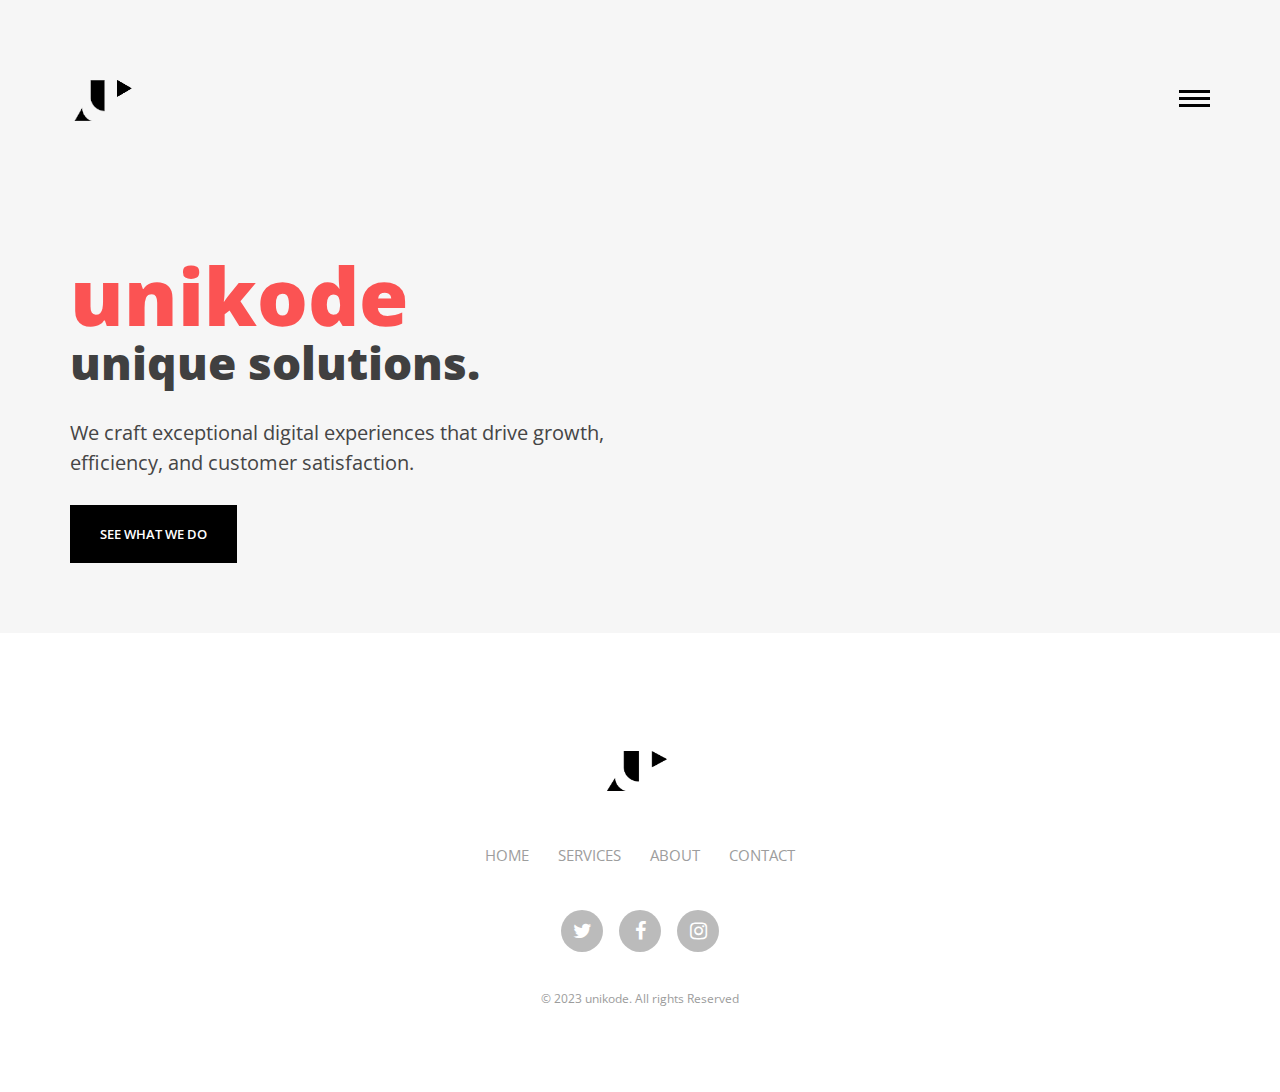
<file: index.html>
<!DOCTYPE HTML>
<html>

<head>
    <meta name="viewport" content="width=device-width, initial-scale=1, maximum-scale=1" />
    <meta charset="utf-8">
    <meta name="description" content="">
    <meta name="author" content="">
    <title>unikode</title>

    <link rel="shortcut icon" href="images/favicon.png" type="image/x-icon">
    <link href="css/style.css" rel="stylesheet" type="text/css">
    <link href="css/bootstrap.min.css" rel="stylesheet" type="text/css">
    <link href="css/responsive.css" rel="stylesheet" type="text/css">
    <link href="css/font-awesome.min.css" rel="stylesheet" type="text/css">
    <link href="css/effects/set2.css" rel="stylesheet" type="text/css">
    <link href="css/effects/normalize.css" rel="stylesheet" type="text/css">
    <link href="css/effects/component.css" rel="stylesheet" type="text/css">
</head>

<body>
    <!-- header -->
    <header role="header">
        <div class="container">
            <!-- logo -->
            <h1>
                <a href="index.html" title="unikode">
                    <!-- <img src="images/logo.png" title="unikode" alt="unikode"class="logo" /> -->

                    <svg xmlns="http://www.w3.org/2000/svg" xmlns:xlink="http://www.w3.org/1999/xlink" width="66" height="41" viewBox="0 0 747 536">
                        <defs>
                          <style>
                            .cls-1 {
                              filter: url(#filter);
                            }
                          </style>
                          <filter id="filter" filterUnits="userSpaceOnUse">
                            <feFlood result="flood"/>
                            <feComposite result="composite" operator="in" in2="SourceGraphic"/>
                            <feBlend result="blend" in2="SourceGraphic"/>
                          </filter>
                        </defs>
                        <g class="cls-1">
                          <image id="Vector_Smart_Object" data-name="Vector Smart Object" x="210" width="187" height="408" xlink:href="[data-uri]"/>
                          <image y="357" width="231" height="179" xlink:href="[data-uri]"/>
                          <image x="558" width="189" height="219" xlink:href="[data-uri]"/>
                          <image x="558" y="1" width="187" height="218" xlink:href="[data-uri]"/>
                        </g>
                      </svg>
                    </a>
            </h1>
            <!-- logo -->

            <!-- nav -->
            <nav role="header-nav" class="navy">
                <ul>
                    <li class="nav-active"><a href="index.html" title="Home">Home</a></li>
                    <li><a href="service.html" title="Services">Services</a></li>
                    <li><a href="about.html" title="About">About</a></li>
                    <!-- <li><a href="work.html" title="Work">Work</a></li> -->
                    <!-- <li><a href="blog.html" title="Blog">Blog</a></li> -->
                    <li><a href="contact.html" title="Contact">Contact</a></li>
                </ul>
            </nav>
            <!-- nav -->
        </div>
    </header>
    <!-- header -->

    <!-- main -->
    <main role="main-home-wrapper" class="container">
        <div class="row">
            <section class="col-xs-12 col-sm-6 col-md-6 col-lg-6 ">
                <article role="pge-title-content">
                    <header>
                        <h2><span>unikode</span> unique solutions.</h2>
                    </header>
                    <p>We craft exceptional digital experiences that drive growth, efficiency, and customer satisfaction. </p>

                        <!--<p>We craft exceptional digital experiences that drive growth, efficiency, and customer satisfaction. 
                            Join us on this transformative journey and unlock the full potential of your business in the digital realm.</p>-->
                    
                    
                </article>
                <br/> <br/>
                <a class="btnCustom" href="service.html">SEE WHAT WE DO</a>
            </section>
        </div>
    </main>
    <!-- main -->

    <!-- content -->
    
    <!-- content -->

    <!-- footer -->
    <footer role="footer">
        <!-- logo -->
        <h1>
            <a href="index.html" title="unikode"><img src="images/logo.png" title="unikode" alt="unikode"
                    class="logo" /></a>
        </h1>
        <!-- logo -->

        <!-- nav -->
        <nav role="footer-nav">
            <ul>
                <li><a href="index.html" title="Home">Home</a></li>
                <li><a href="service.html" title="Services">Services</a></li>
                <li><a href="about.html" title="About">About</a></li>
                <!-- <li><a href="work.html" title="Work">Work</a></li> -->
                <!-- <li><a href="blog.html" title="Blog">Blog</a></li> -->
                <li><a href="contact.html" title="Contact">Contact</a></li>
            </ul>
        </nav>
        <!-- nav -->

        <ul role="social-icons">
            <li><a href="https://twitter.com/unikode_dev"><i class="fa fa-twitter" aria-hidden="true"></i></a></li>
            <li><a href="https://www.facebook.com/unikode.dev"><i class="fa fa-facebook" aria-hidden="true"></i></a>
            </li>
            <!-- <li><a href="#"><i class="fa fa-linkedin" aria-hidden="true"></i></a></li> -->
            <li><a href="https://instagram.com/unikode.dev"><i class="fa fa-instagram" aria-hidden="true"></i></a></li>
        </ul>

        <p class="copy-right">&copy; 2023 unikode. All rights Reserved</p>
    </footer>
    <!-- footer -->

    <script src="js/jquery.min.js" type="text/javascript"></script>
    <script src="js/nav.js" type="text/javascript"></script>
    <script src="js/custom.js" type="text/javascript"></script>
    <script src="js/bootstrap.min.js" type="text/javascript"></script>
    <script src="js/effects/masonry.pkgd.min.js" type="text/javascript"></script>
    <script src="js/effects/imagesloaded.js" type="text/javascript"></script>
    <script src="js/effects/classie.js" type="text/javascript"></script>
    <script src="js/effects/AnimOnScroll.js" type="text/javascript"></script>
    <script src="js/effects/modernizr.custom.js"></script>
    <script src="js/html5shiv.js" type="text/javascript"></script>
</body>

</html>
</file>
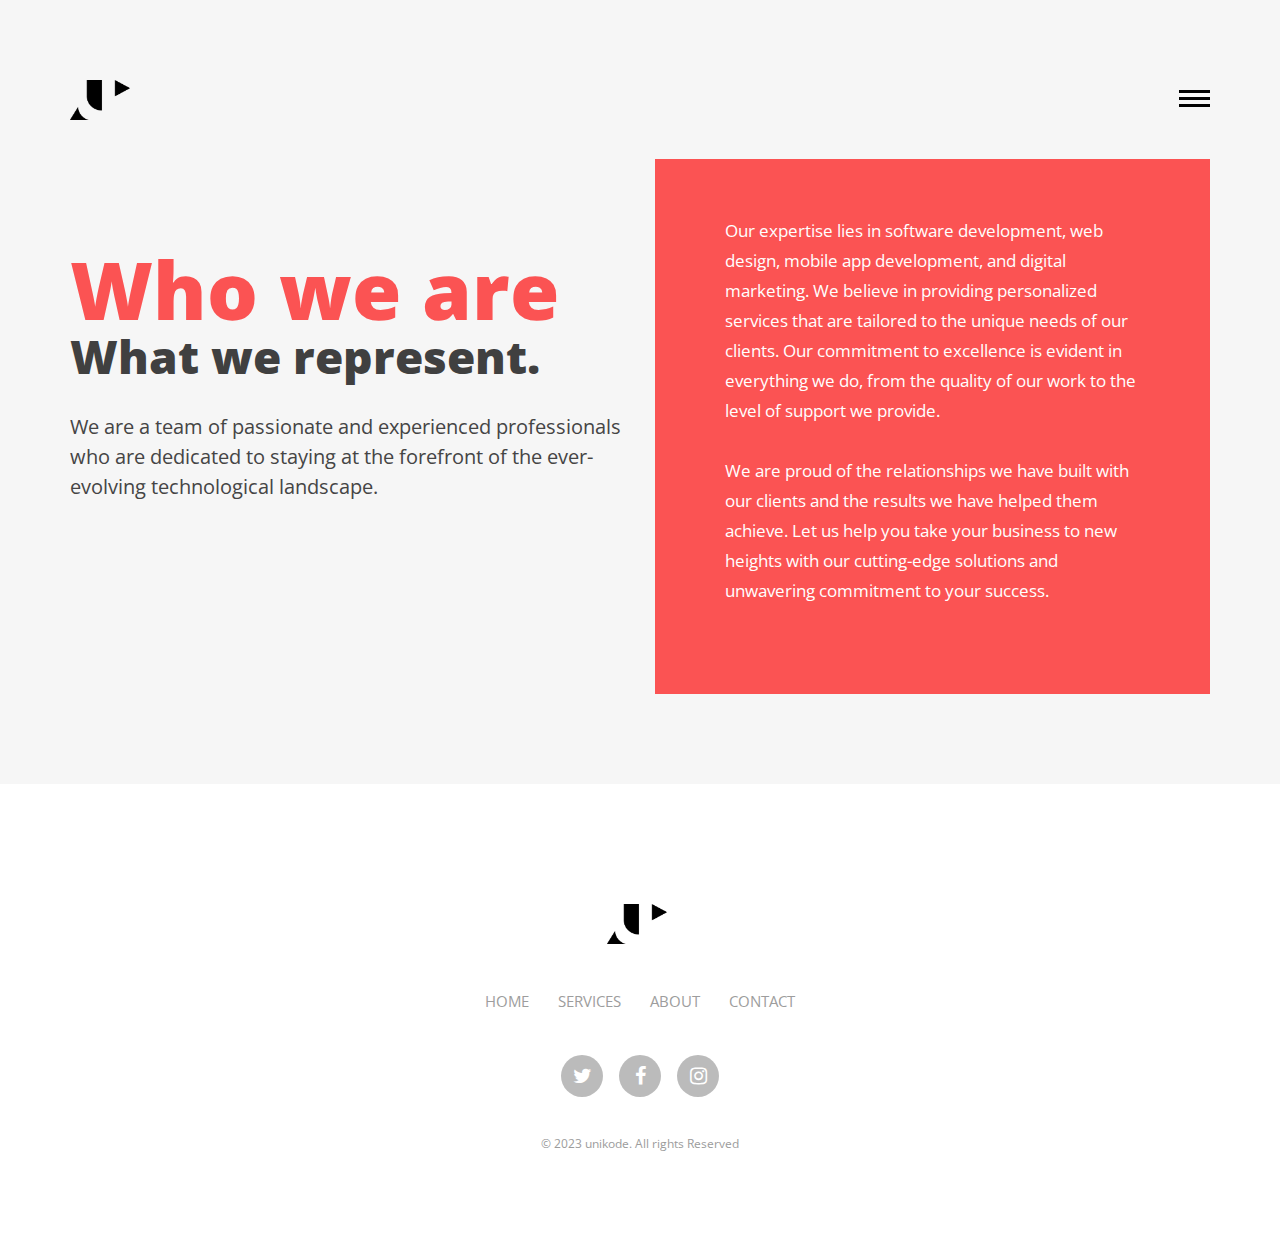
<file: about.html>
<!DOCTYPE HTML>
 <html>
    <head>
    	<meta name="viewport" content="width=device-width, initial-scale=1, maximum-scale=1" />
        <meta charset="utf-8">
        <meta name="description" content="">
        <meta name="author" content="">
        <title>unikode | About</title>

		<link rel="shortcut icon" href="images/favicon.png" type="image/x-icon">
        <link href="css/style.css" rel="stylesheet" type="text/css">
        <link href="css/bootstrap.min.css" rel="stylesheet" type="text/css">
        <link href="css/responsive.css" rel="stylesheet" type="text/css">
        <!-- <link href="css/fonts.css" rel="stylesheet" type="text/css"> -->
        <link href="css/font-awesome.min.css" rel="stylesheet" type="text/css">
	</head>
    <body>
    	<!-- header -->
        	<header role="header">
            	<div class="container">
                	<!-- logo -->
                    	<h1>
                        	<a href="index.html" title="unikode"><img src="images/logo.png" title="unikode" alt="unikode" class="logo"/></a>
                        </h1>
                    <!-- logo -->

                    <!-- nav -->
                    <nav role="header-nav" class="navy">
                        <ul>
                            <li><a href="index.html" title="Home">Home</a></li>
                            <li><a href="service.html" title="Services">Services</a></li>
                            <li class="nav-active"><a href="about.html" title="About">About</a></li>
                            <!-- <li><a href="work.html" title="Work">Work</a></li> -->
                            <!-- <li><a href="blog.html" title="Blog">Blog</a></li> -->
                            <li><a href="contact.html" title="Contact">Contact</a></li>
                        </ul>
                    </nav>
                    <!-- nav -->
                </div>
            </header>
        <!-- header -->

        <!-- main -->
        <main role="main-inner-wrapper" class="container">
            <div class="row">
            	<section class="col-xs-12 col-sm-6 col-md-6 col-lg-6 ">
                	<article role="pge-title-content">
                    	<header>
                        	<h2><span>Who we are</span> What we represent.</h2>
                        </header>
                        <p>We are a team of passionate and experienced professionals who are dedicated to staying at the forefront of the ever-evolving technological landscape.</p>
                    </article>
                </section>

                <section class="col-xs-12 col-sm-6 col-md-6 col-lg-6">
                	<article class="about-content">
                    	<p>Our expertise lies in software development, web design, mobile app development, and digital marketing. We believe in providing personalized services that are tailored to the unique needs of our clients. Our commitment to excellence is evident in everything we do, from the quality of our work to the level of support we provide. </p>
                        <p>We are proud of the relationships we have built with our clients and the results we have helped them achieve. Let us help you take your business to new heights with our cutting-edge solutions and unwavering commitment to your success.</p>
                    </article>
                </section>

                <div class="clearfix"></div>

                <!-- thumbnails -->
                	<!-- <div class="thumbnails-pan">
                    	<section class="col-xs-12 col-sm-4 col-md-4 col-lg-4 ">
                        	<figure>
                            	<img src="images/about-images/about-image-1.jpg" class="img-responsive"/>
                            	<figcaption>
                                	<h3>John Doe</h3>
                                    <h5>The designer</h5>
                                </figcaption>
                            </figure>
                        </section>

                        <section class="col-xs-12 col-sm-4 col-md-4 col-lg-4 ">
                        	<figure>
                            	<img src="images/about-images/about-image-2.jpg" class="img-responsive"/>
                            	<figcaption>
                                	<h3>kristy Roan</h3>
                                    <h5>The Manager</h5>
                                </figcaption>
                            </figure>
                        </section>

                        <section class="col-xs-12 col-sm-4 col-md-4 col-lg-4 ">
                        	<figure>
                            	<img src="images/about-images/about-image-3.jpg" class="img-responsive"/>
                            	<figcaption>
                                	<h3>Jason takas</h3>
                                    <h5>The Founder</h5>
                                </figcaption>
                            </figure>
                        </section>
                    </div> -->
                <!-- thumbnails -->
            </div>
        </main>
    	<!-- main -->

        <!-- footer -->
        <footer role="footer">
            <!-- logo -->
                <h1>
                    <a href="index.html" title="unikode"><img src="images/logo.png" title="unikode" alt="unikode" class="logo"/></a>
                </h1>
            <!-- logo -->

            <!-- nav -->
            <nav role="footer-nav">
            	<ul>
                    <li><a href="index.html" title="Home">Home</a></li>
                	<li><a href="service.html" title="Services">Services</a></li>
                    <li><a href="about.html" title="About">About</a></li>
                    <!-- <li><a href="work.html" title="Work">Work</a></li> -->
                    <!-- <li><a href="blog.html" title="Blog">Blog</a></li> -->
                    <li><a href="contact.html" title="Contact">Contact</a></li>
                </ul>
            </nav>

            <!-- nav -->
            <ul role="social-icons">
            	<li><a href="https://twitter.com/unikode_dev"><i class="fa fa-twitter" aria-hidden="true"></i></a></li>
                <li><a href="https://www.facebook.com/unikode.dev"><i class="fa fa-facebook" aria-hidden="true"></i></a></li>
                <!-- <li><a href="#"><i class="fa fa-linkedin" aria-hidden="true"></i></a></li> -->
                <li><a href="https://instagram.com/unikode.dev"><i class="fa fa-instagram" aria-hidden="true"></i></a></li>
            </ul>

            <p class="copy-right">&copy; 2023  unikode. All rights Reserved</p>
        </footer>
        <!-- footer -->

        <script src="js/jquery.min.js" type="text/javascript"></script>
		<script src="js/nav.js" type="text/javascript"></script>
        <script src="js/custom.js" type="text/javascript"></script>
        <script src="js/bootstrap.min.js" type="text/javascript"></script>
        <script src="js/html5shiv.js" type="text/javascript"></script>
    </body>
</html>
</file>
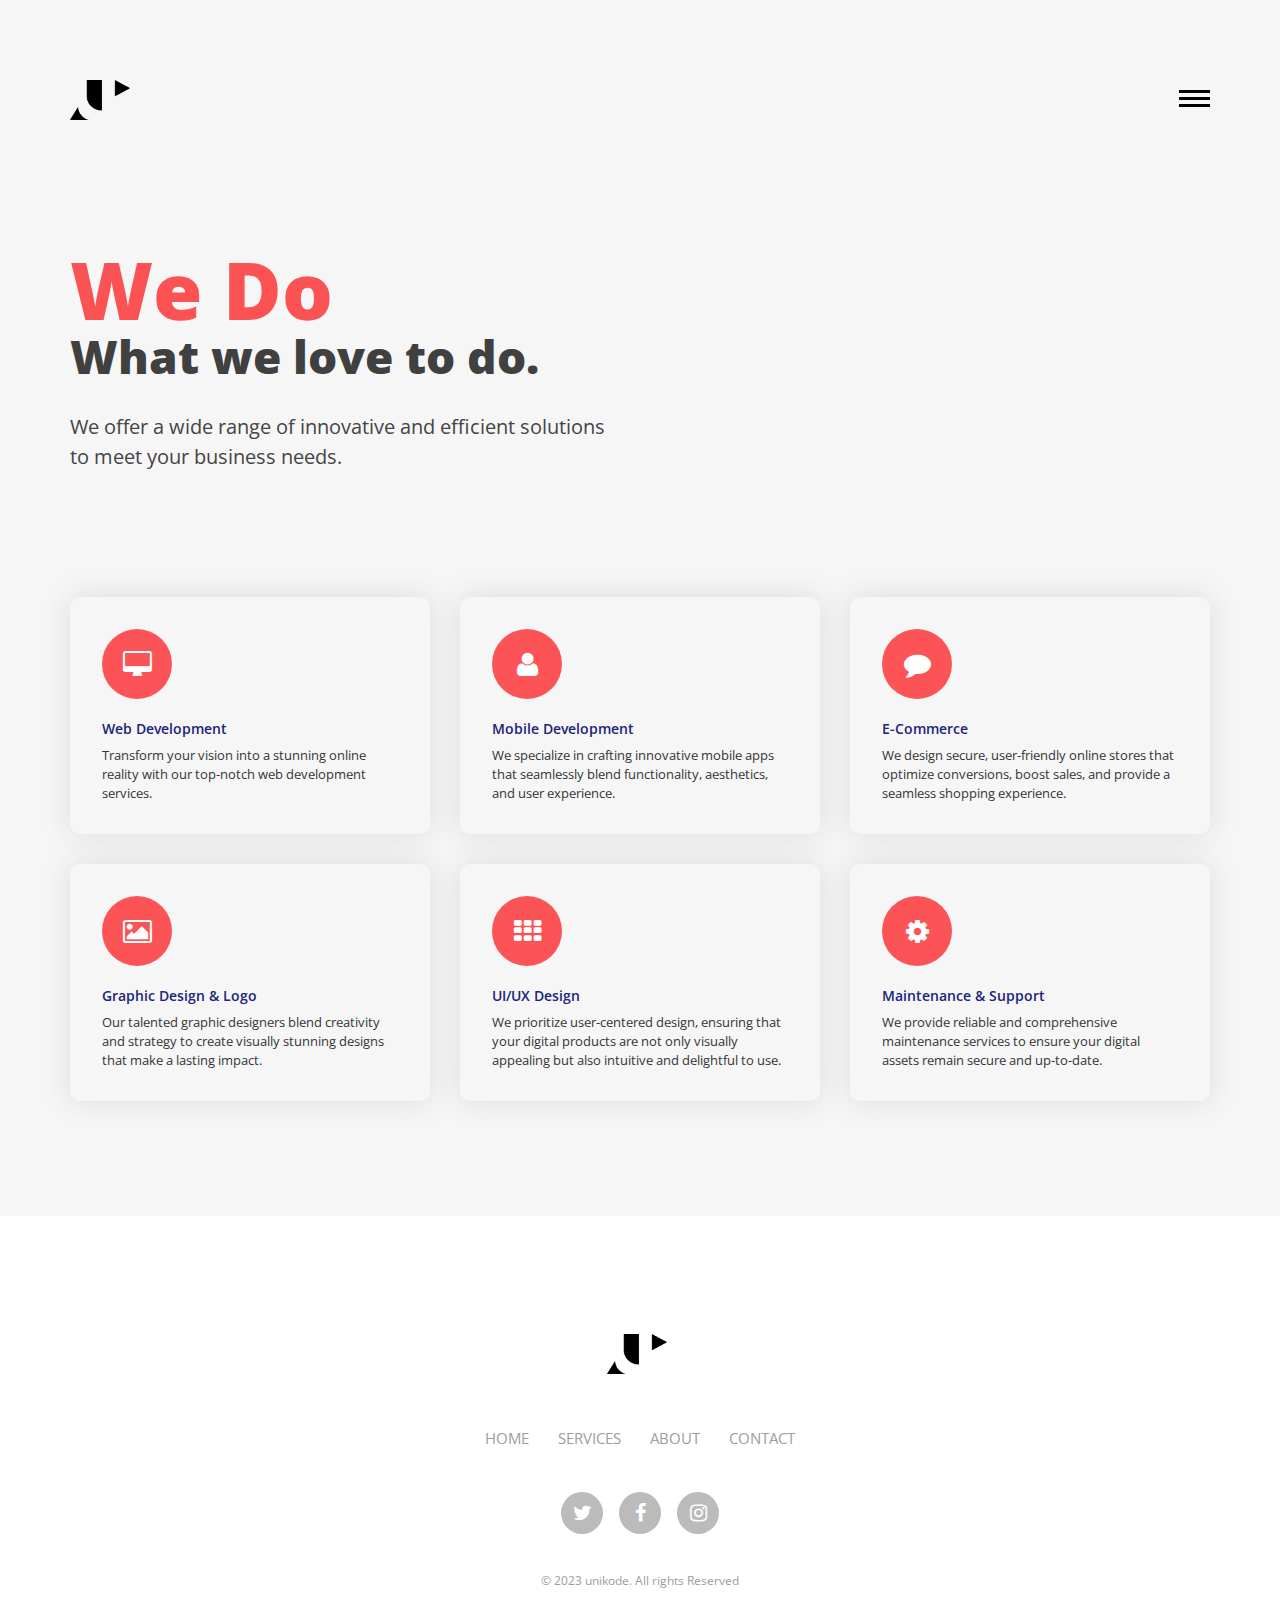
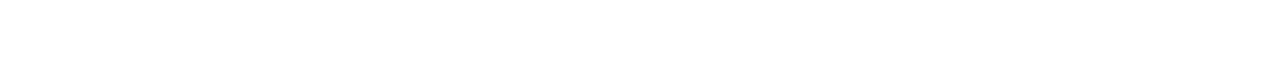
<file: service.html>
<!DOCTYPE HTML>
<html>

<head>
    <meta name="viewport" content="width=device-width, initial-scale=1, maximum-scale=1" />
    <meta charset="utf-8">
    <meta name="description" content="">
    <meta name="author" content="">
    <title>unikode - Services</title>

    <link rel="shortcut icon" href="images/favicon.png" type="image/x-icon">
    <link href="css/style.css" rel="stylesheet" type="text/css">
    <link href="css/bootstrap.min.css" rel="stylesheet" type="text/css">
    <link href="css/responsive.css" rel="stylesheet" type="text/css">
    <link href="css/font-awesome.min.css" rel="stylesheet" type="text/css">
    <link href="css/effects/set2.css" rel="stylesheet" type="text/css">
    <link href="css/effects/normalize.css" rel="stylesheet" type="text/css">
    <link href="css/effects/component.css" rel="stylesheet" type="text/css">
</head>

<body>
    <!-- header -->
    <header role="header">
        <div class="container">
            <!-- logo -->
            <h1>
                <a href="index.html" title="unikode"><img src="images/logo.png" title="unikode" alt="unikode"
                        class="logo" /></a>
            </h1>
            <!-- logo -->

            <!-- nav -->
            <nav role="header-nav" class="navy">
                <ul>
                    <li><a href="index.html" title="Home">Home</a></li>
                    <li class="nav-active"><a href="service.html" title="Services">Services</a></li>
                    <li><a href="about.html" title="About">About</a></li>
                    <!-- <li><a href="work.html" title="Work">Work</a></li> -->
                    <!-- <li><a href="blog.html" title="Blog">Blog</a></li> -->
                    <li><a href="contact.html" title="Contact">Contact</a></li>
                </ul>
            </nav>
            <!-- nav -->
        </div>
    </header>
    <!-- header -->

    <!-- main -->
    <main role="main-home-wrapper" class="container pb-5">
        <div class="row">
            <section class="col-xs-12 col-sm-6 col-md-6 col-lg-6 ">
                <article role="pge-title-content">
                    <header>
                        <h2><span>We Do</span> What we love to do.</h2>
                    </header>
                    <p>We offer a wide range of innovative and efficient solutions to meet your business needs.</p>
                </article>
            </section>
        </div>
    </main>
    <!-- main -->

    <!-- content -->
    <section class="section services-section" id="services">
        <div class="container">
            <div class="row">
                <!-- feaure box -->
                <div class="col-sm-6 col-lg-4">
                    <div class="feature-box-1">
                        <div class="icon">
                            <i class="fa fa-desktop"></i>
                        </div>
                        <div class="feature-content">
                            <h5>Web Development</h5>
                            <p>Transform your vision into a stunning online reality with our top-notch web development services.</p>
                        </div>
                    </div>
                </div>
                <!-- / -->
                <!-- feaure box -->
                <div class="col-sm-6 col-lg-4">
                    <div class="feature-box-1">
                        <div class="icon">
                            <i class="fa fa-user"></i>
                        </div>
                        <div class="feature-content">
                            <h5>Mobile Development</h5>
                            <p>We specialize in crafting innovative mobile apps that seamlessly blend functionality, aesthetics, and user experience.</p>
                        </div>
                    </div>
                </div>
                <!-- / -->
                <!-- feaure box -->
                <div class="col-sm-6 col-lg-4">
                    <div class="feature-box-1">
                        <div class="icon">
                            <i class="fa fa-comment"></i>
                        </div>
                        <div class="feature-content">
                            <h5>E-Commerce</h5>
                            <p>We design secure, user-friendly online stores that optimize conversions, boost sales, and provide a seamless shopping experience.</p>
                        </div>
                    </div>
                </div>
                <!-- / -->
                <!-- feaure box -->
                <div class="col-sm-6 col-lg-4">
                    <div class="feature-box-1">
                        <div class="icon">
                            <i class="fa fa-image"></i>
                        </div>
                        <div class="feature-content">
                            <h5>Graphic Design & Logo</h5>
                            <p>Our talented graphic designers blend creativity and strategy to create visually stunning designs that make a lasting impact.</p>
                        </div>
                    </div>
                </div>
                <!-- / -->
                <!-- feaure box -->
                <div class="col-sm-6 col-lg-4">
                    <div class="feature-box-1">
                        <div class="icon">
                            <i class="fa fa-th"></i>
                        </div>
                        <div class="feature-content">
                            <h5>UI/UX Design</h5>
                            <p>We prioritize user-centered design, ensuring that your digital products are not only visually appealing but also intuitive and delightful to use.</p>
                        </div>
                    </div>
                </div>
                <!-- / -->
                <!-- feaure box -->
                <div class="col-sm-6 col-lg-4">
                    <div class="feature-box-1">
                        <div class="icon">
                            <i class="fa fa-cog"></i>
                        </div>
                        <div class="feature-content">
                            <h5>Maintenance & Support</h5>
                            <p>We provide reliable and comprehensive maintenance services to ensure your digital assets remain secure and up-to-date.</p>
                        </div>
                    </div>
                </div>
                <!-- / -->
            </div>
        </div>
    </section>
    <!-- content -->

    <!-- footer -->
    <footer role="footer">
        <!-- logo -->
        <h1>
            <a href="index.html" title="unikode"><img src="images/logo.png" title="unikode" alt="unikode"
                    class="logo" /></a>
        </h1>
        <!-- logo -->

        <!-- nav -->
        <nav role="footer-nav">
            <ul>
                <li><a href="index.html" title="Home">Home</a></li>
                <li><a href="service.html" title="Services">Services</a></li>
                <li><a href="about.html" title="About">About</a></li>
                <!-- <li><a href="work.html" title="Work">Work</a></li> -->
                <!-- <li><a href="blog.html" title="Blog">Blog</a></li> -->
                <li><a href="contact.html" title="Contact">Contact</a></li>
            </ul>
        </nav>
        <!-- nav -->

        <ul role="social-icons">
            <li><a href="https://twitter.com/unikode_dev"><i class="fa fa-twitter" aria-hidden="true"></i></a></li>
            <li><a href="https://www.facebook.com/unikode.dev"><i class="fa fa-facebook" aria-hidden="true"></i></a>
            </li>
            <!-- <li><a href="#"><i class="fa fa-linkedin" aria-hidden="true"></i></a></li> -->
            <li><a href="https://instagram.com/unikode.dev"><i class="fa fa-instagram" aria-hidden="true"></i></a></li>
        </ul>

        <p class="copy-right">&copy; 2023 unikode. All rights Reserved</p>
    </footer>
    <!-- footer -->

    <script src="js/jquery.min.js" type="text/javascript"></script>
    <script src="js/nav.js" type="text/javascript"></script>
    <script src="js/custom.js" type="text/javascript"></script>
    <script src="js/bootstrap.min.js" type="text/javascript"></script>
    <script src="js/effects/masonry.pkgd.min.js" type="text/javascript"></script>
    <script src="js/effects/imagesloaded.js" type="text/javascript"></script>
    <script src="js/effects/classie.js" type="text/javascript"></script>
    <script src="js/effects/AnimOnScroll.js" type="text/javascript"></script>
    <script src="js/effects/modernizr.custom.js"></script>
    <script src="js/html5shiv.js" type="text/javascript"></script>
</body>

</html>
</file>
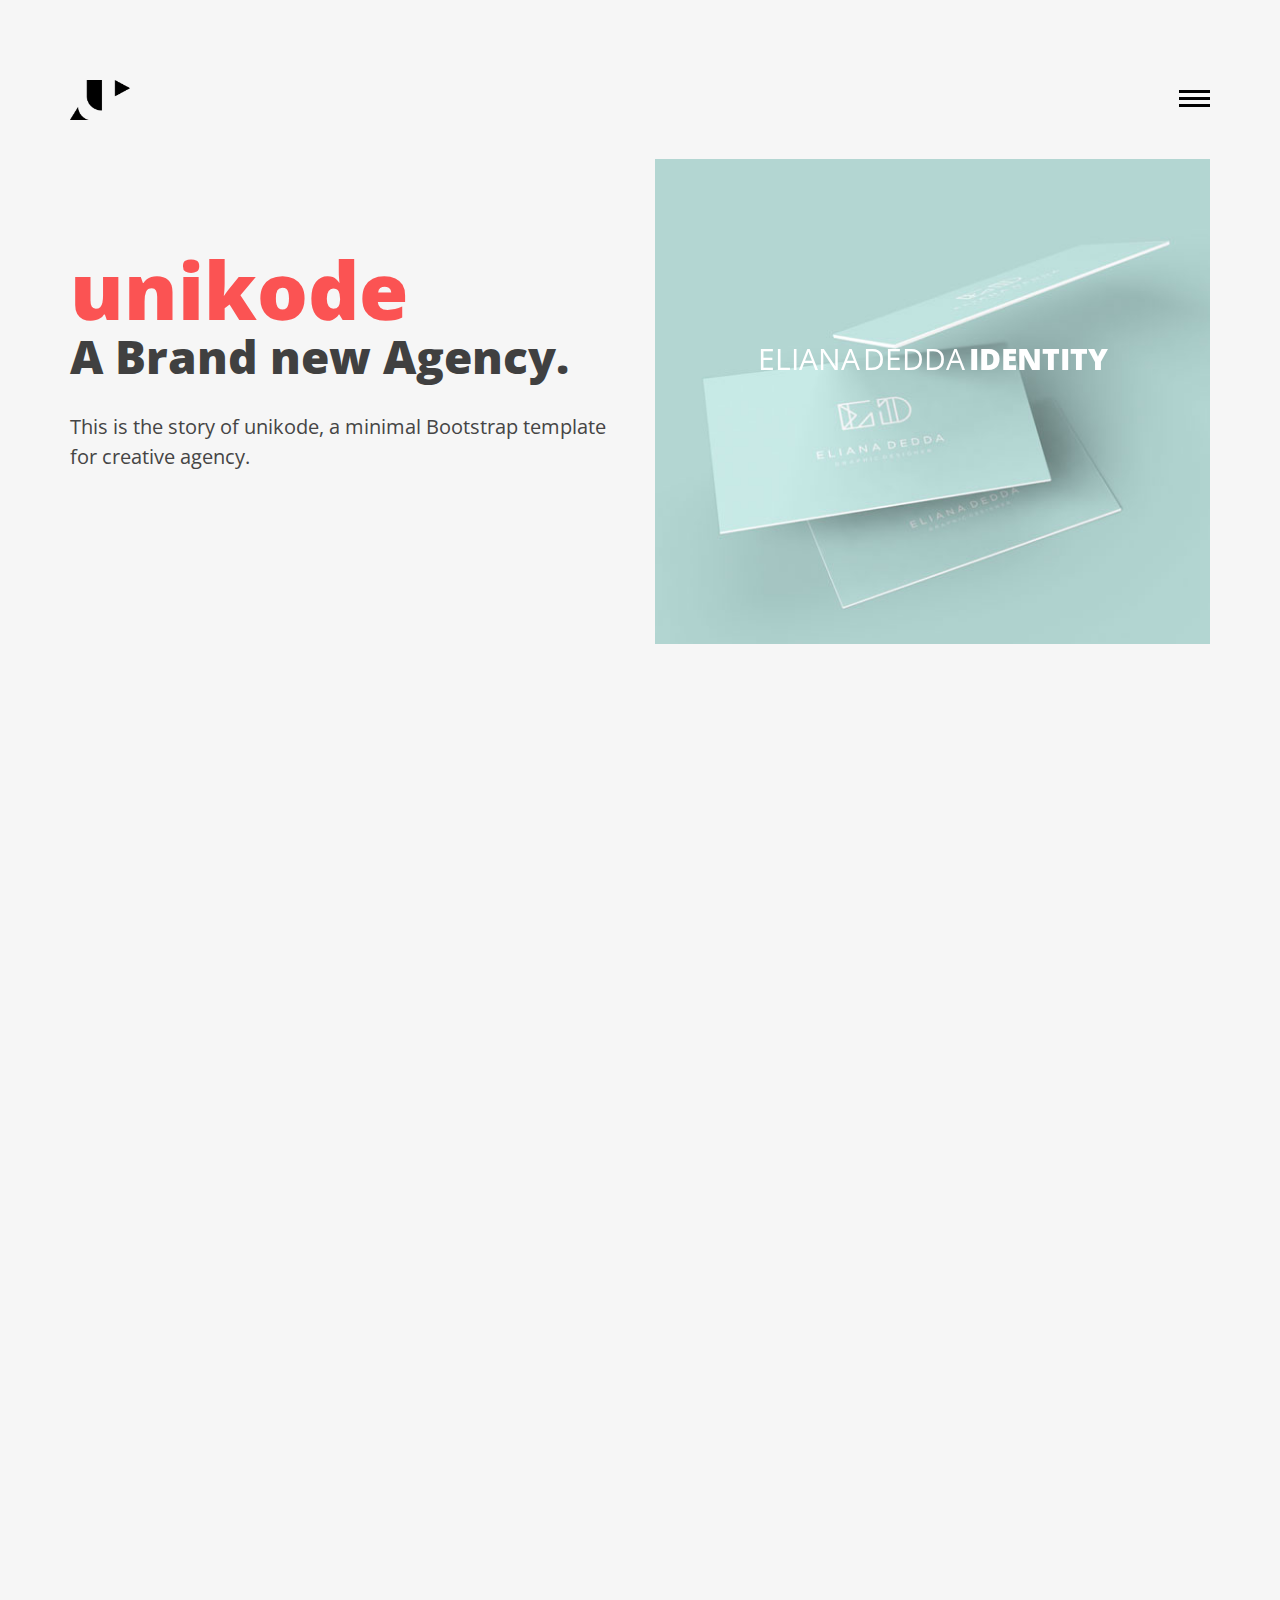
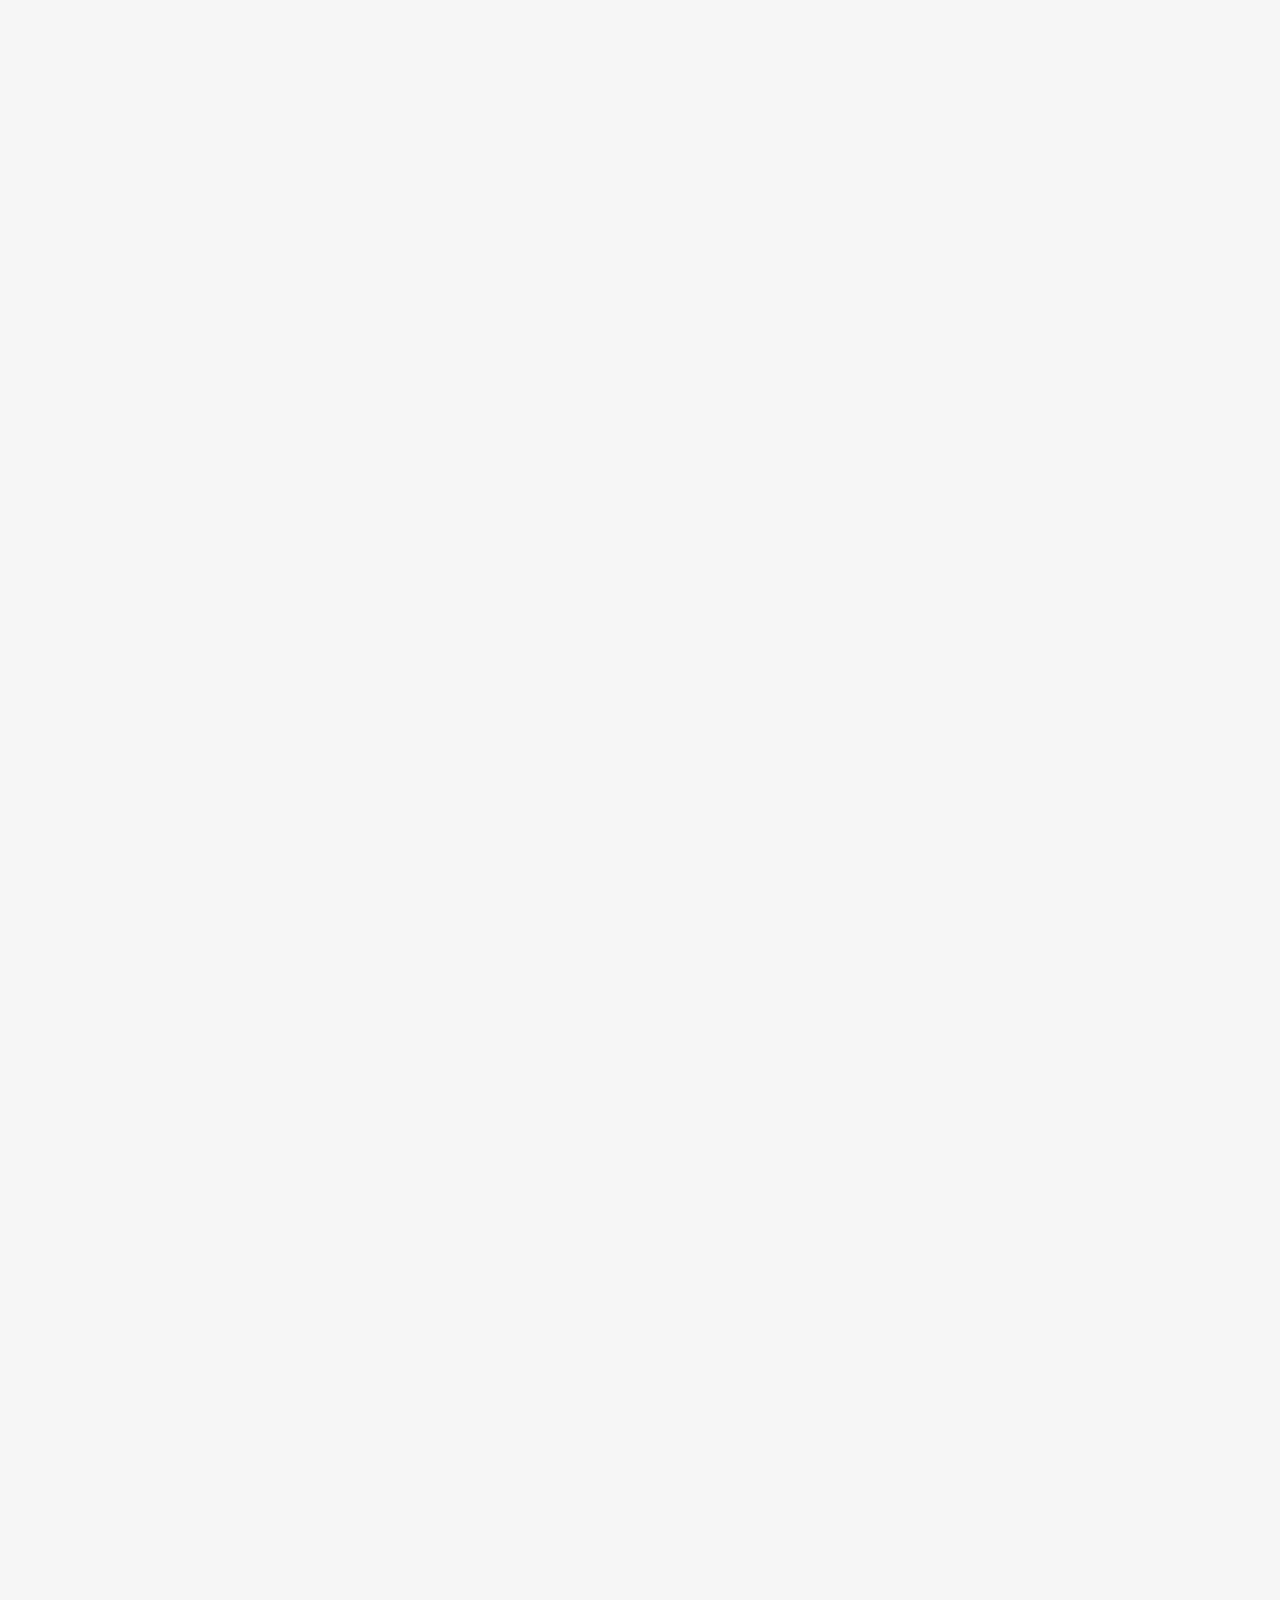
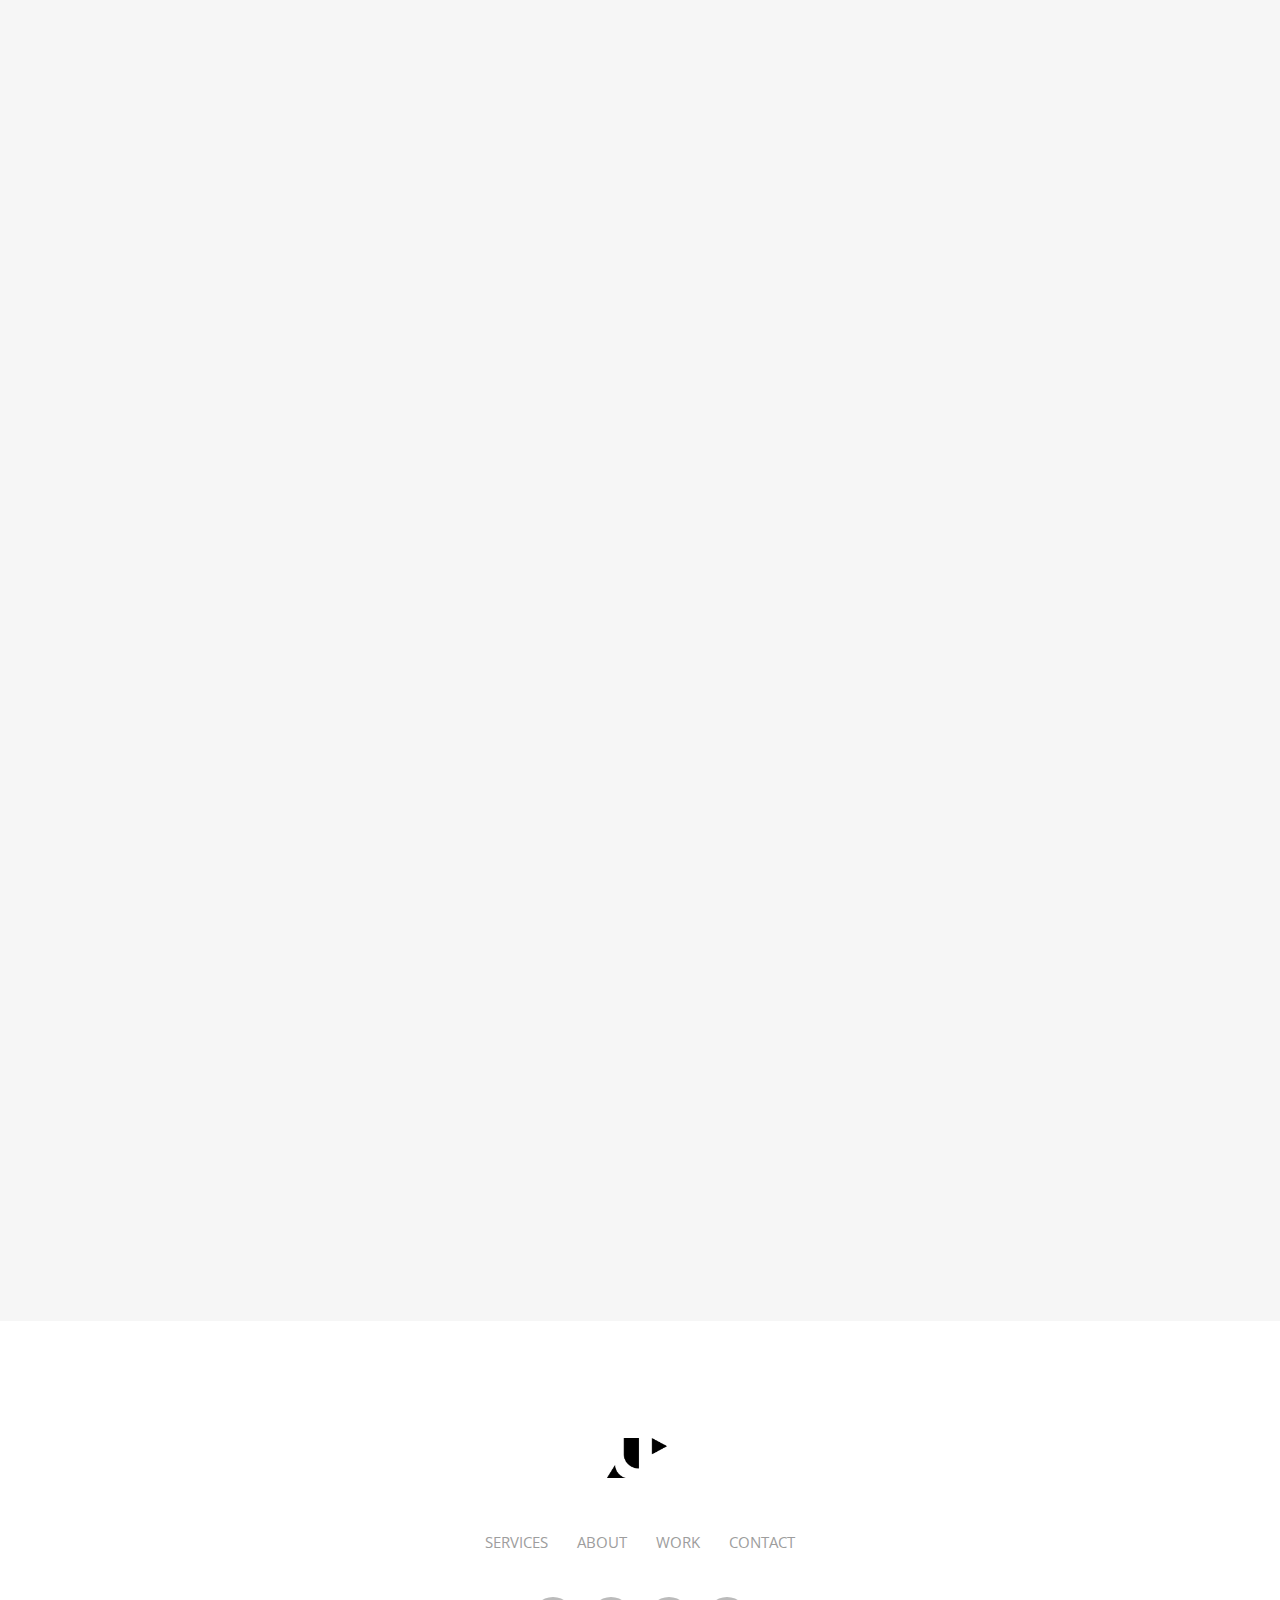
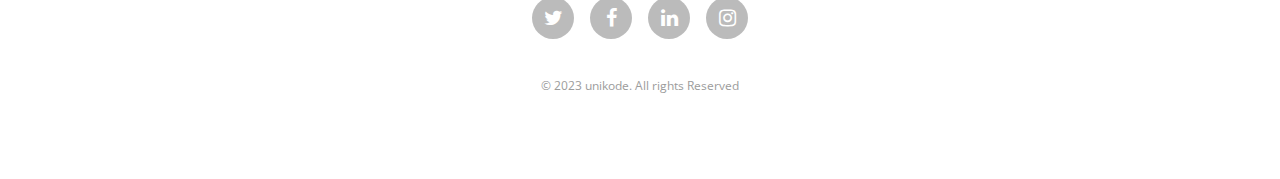
<file: work.html>
<!DOCTYPE HTML>
 <html>
    <head>
    	<meta name="viewport" content="width=device-width, initial-scale=1, maximum-scale=1" />
        <meta charset="utf-8">
        <meta name="description" content="">
        <meta name="author" content="">
        <title>unikode - Work</title>

		<link rel="shortcut icon" href="images/favicon.png" type="image/x-icon">
        <link href="css/style.css" rel="stylesheet" type="text/css">
        <link href="css/bootstrap.min.css" rel="stylesheet" type="text/css">
        <link href="css/responsive.css" rel="stylesheet" type="text/css">
        <link href="css/font-awesome.min.css" rel="stylesheet" type="text/css">
        <link href="css/effects/set2.css" rel="stylesheet" type="text/css">
        <link href="css/effects/normalize.css" rel="stylesheet" type="text/css">
        <link href="css/effects/component.css"  rel="stylesheet" type="text/css" >
	</head>
    <body>
    	<!-- header -->
        	<header role="header">
            	<div class="container">
                	<!-- logo -->
                    	<h1>
                        	<a href="index.html" title="unikode"><img src="images/logo.png" title="unikode" alt="unikode" class="logo"/></a>
                        </h1>
                    <!-- logo -->

                    <!-- nav -->
                    <nav role="header-nav" class="navy">
                        <ul>
                            <li><a href="index.html" title="Services">Services</a></li>
                            <li><a href="about.html" title="About">About</a></li>
                            <li class="nav-active"><a href="work.html" title="Work">Work</a></li>
                            <!-- <li><a href="blog.html" title="Blog">Blog</a></li> -->
                            <li><a href="contact.html" title="Contact">Contact</a></li>
                        </ul>
                    </nav>
                    <!-- nav -->
                </div>
            </header>
        <!-- header -->

        <!-- main -->
        <main role="main-home-wrapper" class="container">
            <div class="row">
            	<section class="col-xs-12 col-sm-6 col-md-6 col-lg-6 ">
                	<article role="pge-title-content">
                    	<header>
                        	<h2><span>unikode</span> A Brand new Agency.</h2>
                        </header>
                        <p>This is the story of unikode, a minimal Bootstrap template for creative agency.</p>
                    </article>
                </section>

                <section class="col-xs-12 col-sm-6 col-md-6 col-lg-6 grid">
                	<figure class="effect-oscar">
                    	<img src="images/home-images/image-1.jpg" alt="" class="img-responsive"/>
                        <figcaption>
                        	<h2>Eliana Dedda<span> Identity</span></h2>
							<p>Personal Brand Identity.</p>
							<a href="works-details.html">View more</a>
                        </figcaption>
                    </figure>
                </section>

                <div class="clearfix"></div>

                <section class="col-xs-12 col-sm-6 col-md-6 col-lg-6 grid">
                	<ul class="grid-lod effect-2" id="grid">
                    	<li>
                        	<figure class="effect-oscar">
                            <img src="images/home-images/image-2.jpg" alt="" class="img-responsive"/>
                            <figcaption>
                                    <h2>Studio Thonik <span>Exhibition</span></h2>
                                    <p>Project for Thonik, design studio based in Amsterdam</p>
                                    <a href="works-details.html">View more</a>
                            </figcaption>
                        </figure>
                        </li>
                        <li>
                        	<figure class="effect-oscar">
                            <img src="images/home-images/image-4.jpg" alt="" class="img-responsive"/>
                            <figcaption>
                                <h2>A Brand <span>new Agency</span></h2>
                                <p>Over 40,000 customers use our themes to power their</p>
                                <a href="works-details.html">View more</a>
                            </figcaption>
                        </figure>
                        </li>
                        <li>
                        	<figure class="effect-oscar">
                            <img src="images/home-images/image-2.jpg" alt="" class="img-responsive"/>
                             <figcaption>
                                <h2>Studio Thonik <span>Exhibition</span></h2>
                                    <p>Project for Thonik, design studio based in Amsterdam</p>
                                <a href="works-details.html">View more</a>
                            </figcaption>
                        </figure>
                        </li>
                        <li>
                        	<figure class="effect-oscar">
                            <img src="images/home-images/image-4.jpg" alt="" class="img-responsive"/>
                             <figcaption>
                                <h2>A Brand <span>new Agency</span></h2>
                                <p>Over 40,000 customers use our themes to power their</p>
                                <a href="works-details.html">View more</a>
                            </figcaption>
                        </figure>
                        </li>
                        <li>
                        	<figure class="effect-oscar">
                            <img src="images/home-images/image-2.jpg" alt="" class="img-responsive"/>
                             <figcaption>
                                <h2>Studio Thonik <span>Exhibition</span></h2>
                                    <p>Project for Thonik, design studio based in Amsterdam</p>
                                <a href="works-details.html">View more</a>
                            </figcaption>
                        </figure>
                        </li>
                        <li>
                        	<figure class="effect-oscar">
                            <img src="images/home-images/image-4.jpg" alt="" class="img-responsive"/>
                             <figcaption>
                                <h2>A Brand <span>new Agency</span></h2>
                                <p>Over 40,000 customers use our themes to power their</p>
                                <a href="works-details.html">View more</a>
                            </figcaption>
                        </figure>
                        </li>
                        <li>
                        	<figure class="effect-oscar">
                            <img src="images/home-images/image-2.jpg" alt="" class="img-responsive"/>
                             <figcaption>
                                <h2>Studio Thonik <span>Exhibition</span></h2>
                                    <p>Project for Thonik, design studio based in Amsterdam</p>
                                <a href="works-details.html">View more</a>
                            </figcaption>
                        </figure>
                        </li>
                        <li>
                        	<figure class="effect-oscar">
                            <img src="images/home-images/image-4.jpg" alt="" class="img-responsive"/>
                             <figcaption>
                                <h2>A Brand <span>new Agency</span></h2>
                                <p>Over 40,000 customers use our themes to power their</p>
                                <a href="works-details.html">View more</a>
                            </figcaption>
                        </figure>
                        </li>
                    </ul>
                </section>

                <section class="col-xs-12 col-sm-6 col-md-6 col-lg-6 grid">
                	<ul class="grid-lod effect-2" id="grid">
                    	<li>
                        	<figure class="effect-oscar">
                            <img src="images/home-images/image-3.jpg" alt="" class="img-responsive"/>
                             <figcaption>
                                <h2>Anatome Milano <span>Galleria</span></h2>
                                <p>Galerie Anatome based in Paris</p>
                                <a href="works-details.html">View more</a>
                            </figcaption>
                        </figure>
                        </li>
                        <li>
                        	<figure class="effect-oscar">
                            <img src="images/home-images/image-5.jpg" alt="" class="img-responsive"/>
                             <figcaption>
                                <h2>A Brand <span>new Agency</span></h2>
                                <p>Over 40,000 customers use our themes to power their</p>
                                <a href="works-details.html">View more</a>
                            </figcaption>
                        </figure>
                        </li>
                        <li>
                        	<figure class="effect-oscar">
                            <img src="images/home-images/image-3.jpg" alt="" class="img-responsive"/>
                             <figcaption>
                                <h2>Anatome Milano <span>Galleria</span></h2>
                                <p>Galerie Anatome based in Paris</p>
                                <a href="works-details.html">View more</a>
                            </figcaption>
                        </figure>
                        </li>
                        <li>
                        	<figure class="effect-oscar">
                            <img src="images/home-images/image-5.jpg" alt="" class="img-responsive"/>
                             <figcaption>
                                <h2>A Brand <span>new Agency</span></h2>
                                <p>Over 40,000 customers use our themes to power their</p>
                                <a href="works-details.html">View more</a>
                            </figcaption>
                        </figure>
                        </li>
                        <li>
                        	<figure class="effect-oscar">
                            <img src="images/home-images/image-3.jpg" alt="" class="img-responsive"/>
                             <figcaption>
                               <h2>Anatome Milano <span>Galleria</span></h2>
                                <p>Galerie Anatome based in Paris</p>
                                <a href="works-details.html">View more</a>
                            </figcaption>
                        </figure>
                        </li>
                        <li>
                             <figure class="effect-oscar">
                                <img src="images/home-images/image-5.jpg" alt="" class="img-responsive"/>
                                 <figcaption>
                                <h2>A Brand <span>new Agency</span></h2>
                                <p>Over 40,000 customers use our themes to power their</p>
                                <a href="works-details.html">View more</a>
                            </figcaption>
                            </figure>
                        </li>
                        <li>
                       	 	<figure class="effect-oscar">
                            <img src="images/home-images/image-3.jpg" alt="" class="img-responsive"/>
                             <figcaption>
                                <h2>Anatome Milano <span>Galleria</span></h2>
                                <p>Galerie Anatome based in Paris</p>
                                <a href="works-details.html">View more</a>
                            </figcaption>
                        </figure>
                        </li>
                        <li>
                        	<figure class="effect-oscar">
                            <img src="images/home-images/image-5.jpg" alt="" class="img-responsive"/>
                             <figcaption>
                                <h2>A Brand <span>new Agency</span></h2>
                                <p>Over 40,000 customers use our themes to power their</p>
                                <a href="works-details.html">View more</a>
                            </figcaption>
                        </figure>
                        </li>
                    </ul>
                </section>
                <div class="clearfix"></div>
            </div>
        </main>
    	<!-- main -->

        <!-- footer -->
        <footer role="footer">
            <!-- logo -->
                <h1>
                    <a href="index.html" title="unikode"><img src="images/logo.png" title="unikode" alt="unikode" class="logo"/></a>
                </h1>
            <!-- logo -->

            <!-- nav -->
            <nav role="footer-nav">
            	<ul>
                	<li><a href="index.html" title="Services">Services</a></li>
                    <li><a href="about.html" title="About">About</a></li>
                    <li><a href="work.html" title="Work">Work</a></li>
                    <!-- <li><a href="blog.html" title="Blog">Blog</a></li> -->
                    <li><a href="contact.html" title="Contact">Contact</a></li>
                </ul>
            </nav>
            <!-- nav -->

            <ul role="social-icons">
            	<li><a href="https://twitter.com/unikode_dev"><i class="fa fa-twitter" aria-hidden="true"></i></a></li>
                <li><a href="https://www.facebook.com/unikode.dev"><i class="fa fa-facebook" aria-hidden="true"></i></a></li>
                <li><a href="#"><i class="fa fa-linkedin" aria-hidden="true"></i></a></li>
                <li><a href="https://instagram.com/unikode.dev"><i class="fa fa-instagram" aria-hidden="true"></i></a></li>
            </ul>

            <p class="copy-right">&copy; 2023  unikode. All rights Reserved</p>
        </footer>
        <!-- footer -->

        <script src="js/jquery.min.js" type="text/javascript"></script>
		<script src="js/nav.js" type="text/javascript"></script>
        <script src="js/custom.js" type="text/javascript"></script>
        <script src="js/bootstrap.min.js" type="text/javascript"></script>
        <script src="js/effects/masonry.pkgd.min.js"  type="text/javascript"></script>
		<script src="js/effects/imagesloaded.js"  type="text/javascript"></script>
		<script src="js/effects/classie.js"  type="text/javascript"></script>
		<script src="js/effects/AnimOnScroll.js"  type="text/javascript"></script>
        <script src="js/effects/modernizr.custom.js"></script>
        <script src="js/html5shiv.js" type="text/javascript"></script>
    </body>
</html>
</file>
<file: css/style.css>
@import url(https://fonts.googleapis.com/css?family=Open+Sans:400,300,300italic,400italic,600,600italic,700,700italic,800,800italic);

html {

	-ms-text-size-adjust: 100%;

	-webkit-text-size-adjust: 100%;

}

*,
*:before,
*:after {

	-webkit-box-sizing: border-box;

	-moz-box-sizing: border-box;

	box-sizing: border-box;

}

.btnCustom {
	margin-top: 200px;
	padding: 20px 30px;
	background-color: #000;
	color: #fff;
	font-weight: 600;
}

.btnCustom:hover {
	color: #fff;
	text-decoration: none;
}

input,
textarea {

	-webkit-appearance: none;

	-webkit-border-radius: 0;

}

button,
html input[type="button"],
/* 1 */
input[type="reset"],
input[type="submit"] {

	-webkit-appearance: button;

	cursor: pointer;

	*overflow: visible;

}

body,
img,
.commentys-form input[type="text"],
.commentys-form input[type="email"],
.commentys-form input[type="url"],
.commentys-form textarea {

	transition: all .2s linear;

	-o-transition: all .2s linear;

	-moz-transition: all .2s linear;

	-webkit-transition: all .2s linear;

}

html,
body,
div,
span,
object,
iframe,
h1,
h2,
h3,
h4,
h5,
h6,
p,
blockquote,
pre,
abbr,
address,
cite,
code,
del,
dfn,
em,
img,
ins,
kbd,
q,
samp,
small,
strong,
sub,
sup,
var,
b,
i,
dl,
dt,
dd,
ol,
ul,
li,
fieldset,
form,
label,
legend,
table,
caption,
tbody,
tfoot,
thead,
tr,
th,
td,
article,
aside,
canvas,
details,
figcaption,
figure,
footer,
header,
hgroup,
menu,
nav,
section,
summary,
time,
mark,
audio,
video,
input,
main {

	-webkit-box-sizing: border-box;

	-moz-box-sizing: border-box;

	box-sizing: border-box;

	margin: 0;

	padding: 0;

	vertical-align: baseline;

	border: 0;

	outline: 0;

}

article,
aside,
details,
figcaption,
figure,
footer,
header,
hgroup,
menu,
nav,
section,
img,
main {

	display: block
}

audio,
canvas,
video {

	display: inline-block;

	*display: inline;

	*zoom: 1
}

blockquote:before,
blockquote:after,
q:before,
q:after {

	content: '';

	content: none;

}

.clear {

	clear: both;

	line-height: 0;

	height: 0;

}

a {

	text-decoration: none;

	outline: none;

	color: #010101;

	transition-delay: 0s;

	transition-duration: 0.6s;

	transition-property: all;

	transition-timing-function: ease;

}

a:focus,
img:focus,
button:focus,
.btn:focus {
	outline: none;
}

::-moz-selection {
	background-color: #fb5353;
	color: #fff;
	text-shadow: none;
}

::selection {
	background-color: #fb5353;
	color: #fff;
	text-shadow: none;
}

@font-face {
	font-family: 'Open Sans', sans-serif;
}


.feature-box-1 {
	padding: 32px;
	box-shadow: 0 0 30px rgba(31, 45, 61, 0.125);
	margin: 15px 0;
	position: relative;
	z-index: 1;
	border-radius: 10px;
	overflow: hidden;
	-moz-transition: ease all 0.35s;
	-o-transition: ease all 0.35s;
	-webkit-transition: ease all 0.35s;
	transition: ease all 0.35s;
	top: 0;
}

.feature-box-1 * {
	-moz-transition: ease all 0.35s;
	-o-transition: ease all 0.35s;
	-webkit-transition: ease all 0.35s;
	transition: ease all 0.35s;
}

.feature-box-1 .icon {
	width: 70px;
	height: 70px;
	line-height: 70px;
	background: #fc5356;
	color: #ffffff;
	text-align: center;
	border-radius: 50%;
	margin-bottom: 22px;
	font-size: 27px;
}

.feature-box-1 .icon i {
	line-height: 70px;
}

.feature-box-1 h5 {
	color: #20247b;
	font-weight: 600;
}

.feature-box-1 p {
	margin: 0;
}

.feature-box-1:after {
	content: "";
	position: absolute;
	top: 0;
	bottom: 0;
	left: auto;
	right: 0;
	border-radius: 10px;
	width: 0;
	background: #20247b;
	z-index: -1;
	-moz-transition: ease all 0.35s;
	-o-transition: ease all 0.35s;
	-webkit-transition: ease all 0.35s;
	transition: ease all 0.35s;
}

.feature-box-1:hover {
	top: -5px;
}

.feature-box-1:hover h5 {
	color: #ffffff;
}

.feature-box-1:hover p {
	color: rgba(255, 255, 255, 0.8);
}

.feature-box-1:hover:after {
	width: 100%;
	height: 100%;
	border-radius: 10px;
	left: 0;
	right: auto;
}

.section {
	padding: 10px 0 100px 0;
	position: relative;
}

.section-title {
	padding-bottom: 45px;
}

.section-title h2 {
	font-weight: 700;
	color: #20247b;
	font-size: 45px;
	margin: 0 0 15px;
	border-left: 5px solid #fc5356;
	padding-left: 15px;
}

/*===== Header ===*/

.logo {
	width: 60px;
	height: 40px;
} 

header[role="header"] {
	padding-top: 80px;
	padding-bottom: 39px
}

header[role="header"] h1 {
	padding: 0;
	margin: 0
}

header[role="header"] h1>a {
	max-width: 66px;
	display: block;
	float: left
}

header[role="header"] nav {
	padding-top: 10px;
	transition-delay: 0s;

	transition-duration: 0.6s;
	transition-property: all;
	transition-timing-function: ease;
}

header[role="header"] nav ul {
	display: none;
	position: fixed;
	z-index: 60;
	text-align: center;
	width: 100%;
	height: 100%;
	top: 0;
	left: 0;
	right: 0;
	background-color: rgba(255, 255, 255, 0.8);
	padding: 0;
	margin: 0;
	padding-top: 199px;
}

header[role="header"] nav ul>li {
	font-weight: 800;
	font-size: 42px;
	display: block
}

header[role="header"] nav ul>li>a {
	display: block;
	line-height: 72px;
	color: #404040
}

header[role="header"] nav ul>li:hover a,
header[role="header"] nav ul>li.nav-active a {
	text-decoration: none;
	color: #fb5353
}

header[role="header"] nav #menu-button {
	width: 31px;
	font-size: 0;
	float: right;
	height: 19px;
	position: relative;
	z-index: 70;

	-webkit-transform: rotate(0deg);
	-moz-transform: rotate(0deg);
	-o-transform: rotate(0deg);
	transform: rotate(0deg);
	-webkit-transition: .5s ease-in-out;
	-moz-transition: .5s ease-in-out;
	-o-transition: .5s ease-in-out;
	transition: .5s ease-in-out;
	cursor: pointer;
}

header[role="header"] nav #menu-button span {
	display: block;
	position: absolute;
	z-index: 60;
	height: 3px;

	width: 100%;
	background: #111111;
	opacity: 1;
	left: 0;

	-webkit-transform: rotate(0deg);
	-moz-transform: rotate(0deg);
	-o-transform: rotate(0deg);

	transform: rotate(0deg);
	-webkit-transition: .25s ease-in-out;
	-moz-transition: .25s ease-in-out;
	-o-transition: .25s ease-in-out;
	transition: .25s ease-in-out;
}

header[role="header"] nav #menu-button span {
	background: #010101;
}

header[role="header"] nav #menu-button span:nth-child(1) {
	top: 0px;
}

header[role="header"] nav #menu-button span:nth-child(2) {
	top: 7px;
}

header[role="header"] nav #menu-button span:nth-child(3) {
	top: 14px;
}

header[role="header"] nav #menu-button.open span:nth-child(1) {
	top: 10px;

	-webkit-transform: rotate(135deg);
	-moz-transform: rotate(135deg);
	-o-transform: rotate(135deg);
	transform: rotate(135deg);
}

header[role="header"] nav #menu-button.open span:nth-child(2) {
	opacity: 0;
	left: -60px;
}

header[role="header"] nav #menu-button.open span:nth-child(3) {
	top: 10px;

	-webkit-transform: rotate(-135deg);
	-moz-transform: rotate(-135deg);
	-o-transform: rotate(-135deg);
	transform: rotate(-135deg);
}

/*===== main ===*/

main[role="main-home-wrapper"],
main[role="main-inner-wrapper"] {
	padding-bottom: 90px
}

main[role="main-home-wrapper"] article[role="pge-title-content"],
main[role="main-inner-wrapper"] article[role="pge-title-content"] {
	/*padding-left: 41px*/
}

main[role="main-home-wrapper"] article[role="pge-title-content"] header,
main[role="main-inner-wrapper"] article[role="pge-title-content"] header {
	padding-bottom: 19px;
	padding-top: 83px
}

main[role="main-home-wrapper"] article[role="pge-title-content"] header h2,
main[role="main-inner-wrapper"] article[role="pge-title-content"] header h2 {
	font-size: 46px;
	line-height: 53px;
	color: #404040;
	font-weight: 800
}

main[role="main-home-wrapper"] article[role="pge-title-content"] header h2 span,
main[role="main-inner-wrapper"] article[role="pge-title-content"] header h2 span {
	display: block;
	font-size: 80px;
	color: #fb5353;
	padding-bottom: 15px
}

main[role="main-home-wrapper"] article[role="pge-title-content"] p,
main[role="main-inner-wrapper"] article[role="pge-title-content"] p {
	font-size: 20px;
	line-height: 30px;
	color: #454545
}

/*===== footer ===*/

footer[role="footer"] {
	background-color: #FFF;
	padding-top: 100px;
	padding-bottom: 77px
}

footer[role="footer"]>h1 a {
	margin: 0 auto;
	display: block;
	max-width: 66px;
}

footer[role="footer"] nav {
	padding-top: 37px;
	padding-bottom: 43px
}

footer[role="footer"] nav>ul {
	text-align: center;
	padding: 0;
	margin: 0
}

footer[role="footer"] nav>ul>li {
	display: inline-block;
	text-transform: uppercase;
	font-size: 15px;
	margin: 0 13px
}

footer[role="footer"] nav>ul>li>a {
	color: #9d9d9d
}

footer[role="footer"] nav>ul>li:hover a {
	text-decoration: none;
	color: #fb5353
}

footer[role="footer"] ul[role="social-icons"] {
	padding: 0;
	margin: 0;
	text-align: center;
	padding-bottom: 40px;
}

footer[role="footer"] ul[role="social-icons"]>li {
	display: inline-block;
	margin: 0 6.5px
}

footer[role="footer"] ul[role="social-icons"]>li>a {
	display: block;
	width: 42px;
	height: 42px;
	background-color: #bbbbbb;
	color: #FFF;
	line-height: 42px;
	font-size: 20px;
	border-radius: 100%;
	text-align: center
}

footer[role="footer"] ul[role="social-icons"]>li:hover a {
	background-color: #fb5353
}

footer[role="footer"] .copy-right {
	text-align: center;
	display: block;
	font-size: 12px;
	line-height: 13px;
	color: #9c9c9c
}

/*===== About ===*/

main[role="main-inner-wrapper"] .about-content {
	background-color: #fb5353;
	padding-top: 57px;
	padding-left: 70px;
	padding-right: 67px;
	padding-bottom: 58px
}

main[role="main-inner-wrapper"] .about-content p {
	font-size: 17px;
	line-height: 30px;
	color: #FFF;
	padding-bottom: 20px
}

main[role="main-inner-wrapper"] .thumbnails-pan {
	padding-top: 30px
}

main[role="main-inner-wrapper"] .thumbnails-pan section figure {
	background-color: #FFF;
	position: relative;
	overflow: hidden;
	cursor: pointer
}

main[role="main-inner-wrapper"] .thumbnails-pan section figure,
main[role="main-inner-wrapper"] .thumbnails-pan section figure,
img,
main[role="main-inner-wrapper"] .thumbnails-pan section figure figcaption,
section.blog-content figure,
section.blog-content figure img,
section.blog-content article {
	transition-delay: 0s;
	transition-duration: 0.6s;
	transition-property: all;
	transition-timing-function: ease;
}

main[role="main-inner-wrapper"] .thumbnails-pan section figure figcaption {
	position: absolute;
	bottom: -50%;
	left: 0;
	right: 0;
	background-color: #fb5353;
	margin: 0 69px;
	text-align: center;
	color: #FFF;
	padding-top: 16px;
	padding-bottom: 27px
}

main[role="main-inner-wrapper"] .thumbnails-pan section figure figcaption h3 {
	font-size: 21px;
	line-height: 22px;
	font-weight: 300
}

main[role="main-inner-wrapper"] .thumbnails-pan section figure figcaption h5 {
	text-transform: uppercase;
	font-size: 13px;
	line-height: 14px;
	font-weight: bold
}

main[role="main-inner-wrapper"] .thumbnails-pan section figure:hover,
section.blog-content:hover article {
	background-color: #fb5353;
	color: #FFF
}

main[role="main-inner-wrapper"] .thumbnails-pan section figure:hover img,
section.blog-content:hover figure img {
	-webkit-transform: scale3d(1.08, 1.08, 2);
	transform: scale3d(1.08, 1.08, 2);
	opacity: 0.5
}

main[role="main-inner-wrapper"] .thumbnails-pan section figure:hover figcaption {
	bottom: 0;
}

/*===== Blog ===*/

article[role="pge-title-content"].blog-header {
	padding-bottom: 218px
}

section.blog-content {
	margin-bottom: 29px
}

section.blog-content figure {
	overflow: hidden;
	position: relative;
	background-color: rgba(255, 255, 255, 0.4);
	cursor: pointer
}

section.blog-content figure .post-date {
	text-align: center;
	color: #FFF;
	font-weight: 800;
	font-size: 14px;
	line-height: 18px;
	text-transform: uppercase;
	display: block;
	background-color: #fb5353;
	width: 130px;
	height: 130px;
	position: absolute;
	left: 0;
	top: 0;
	padding-top: 41px;
	z-index: 50
}

section.blog-content figure .post-date span {
	font-size: 50px;
	line-height: 35px;
	display: block
}

section.blog-content article {
	font-size: 21px;
	line-height: 30px;
	color: #FFF;
	font-weight: 800;
	color: #343434;
	padding-left: 42px;
	padding-top: 33px;
	padding-bottom: 31px;
}

section.blog-content:hover figure img {
	opacity: 0.5
}

/*===== Contact ===*/

article[role="pge-title-content"].contact-header {
	padding-bottom: 218px
}

article[role="pge-title-content"].contact-header p a {
	color: #343434;
	padding-right: 34px
}

article[role="pge-title-content"].contact-header p a:hover {
	color: #fb5353;
	text-decoration: none
}

.demo-wrapper {
	width: 100%;
	margin: 0 auto;
	height: 499px;
}

#surabaya {
	width: 100%;
	height: 100%;
}

.error_message {
	color: #e84d49
}

#success_page h3,
#success_page p {
	color: #60ca6f
}

.contat-from-wrapper {
	padding: 0 69px;
	margin-top: 108px
}

.contat-from-wrapper input[type="text"],
.contat-from-wrapper input[type="email"],
.contat-from-wrapper textarea {
	width: 100%;
	display: block;
	outline: none;
	border-bottom: 1px solid #bbbbbb;
	background-color: inherit;
	color: #404040;
	font-size: 21px;
	line-height: 23px;
	padding-bottom: 24px
}

.contat-from-wrapper input[type="text"]:focus,
.contat-from-wrapper input[type="email"]:focus,
.contat-from-wrapper textarea:focus {
	border-bottom-color: #9f9e9e
}

.contat-from-wrapper form ::-webkit-input-placeholder {
	color: #404040;
}

.contat-from-wrapper form ::-moz-placeholder {
	color: #404040;
}

/* firefox 19+ */

.contat-from-wrapper form :-ms-input-placeholder {
	color: #404040;
}

/* ie */

.contat-from-wrapper form input:-moz-placeholder {
	color: #404040;
}

.contat-from-wrapper textarea {
	border-bottom: 1px solid #bbbbbb;
	border-left: none;
	border-right: none;
	border-top: none;
	height: 77px;
	margin-top: 56px
}

.contat-from-wrapper input[type="submit"] {
	display: block;
	border: none;
	outline: none;
	width: 200px;
	line-height: 60px;
	text-transform: uppercase;
	font-size: 21px;
	color: #FFF;
	font-weight: 800;
	letter-spacing: 2px;
	background-color: #e84d49;
	margin: 41px auto;
	margin-bottom: 0
}

.contat-from-wrapper input[type="submit"]:hover {
	background-color: #f8524e
}

/*== Work Details ==*/

.work-details,
.blog-details {
	padding: 0 69px;
	margin-top: 73px
}

.work-details header h2 {
	color: #343434;
	font-size: 36px;
	font-weight: 800
}

.work-details header a {
	display: inline-block;
	color: #fb5353;
	font-size: 18px;
	font-weight: 800;
	padding-top: 3px
}

.work-details header a i {
	color: #0d0d0d;
	padding-left: 10px
}

.work-details header a:hover {
	color: #0d0d0d;
	text-decoration: none
}

.work-details header a:hover i {
	color: #fb5353
}

.work-details p {
	font-size: 16px;
	color: #666666;
	line-height: 30px;
	margin-bottom: 20px;
	font-weight: 300
}

.work-details p strong {
	font-weight: 800
}

.work-images {
	margin-top: 46px
}

.work-images li {
	margin-bottom: 50px
}

/*== Blog Details ==*/

.bog-header {
	padding-bottom: 62px
}

.bog-header h3,
.comments-pan h3,
.commentys-form h4 {
	color: #404040;
	font-weight: 800;
	padding-bottom: 24px;
	display: block
}

.bog-header h3 span {
	color: #fb5353
}

.bog-header h2 {
	font-size: 36px;
	font-weight: normal
}

.blog-details .enter-content {
	margin-top: 62px
}

.blog-details .enter-content p {
	font-size: 16px;
	line-height: 30px;
	font-weight: 300;
	margin-bottom: 23px
}

.comments-pan {
	border-top: 2px solid #dedede;
	padding-top: 15px
}

.comments-pan h3 {
	border-bottom: 2px solid #dedede;
	padding-bottom: 34px;
	margin-bottom: 52px
}

.comments-reply,
.reply-pan {
	padding: 0;
	margin: 0;
	list-style: none
}

.comments-reply li {
	display: block;
	border-bottom: 2px solid #dedede;
	overflow: hidden;
	padding-bottom: 51px;
	margin-bottom: 39px
}

.comments-reply li figure {
	float: left;
	width: 70px;
	background-color: #000
}

.comments-reply li section {
	float: left;
	padding-left: 30px;
	font-size: 16px;
	line-height: 30px;
	font-weight: 300;
	color: #343434;
	width: 92%;
}

.comments-reply li section .date-pan {
	font-size: 14px;
	line-height: 18px;
	padding-bottom: 25px
}

.comments-reply li section h4 {
	font-weight: 800;
	color: #404040;
	font-size: 21px;
	margin-bottom: 6px;
	margin-top: 0
}

.comments-reply li section h4 a {
	font-size: 16px;
	color: #fb5353;
	font-weight: 400;
	display: inline-block;
	padding-left: 20px
}

.reply-pan {
	clear: both;
	display: block;
	margin-left: 100px;
	padding-top: 39px
}

.reply-pan li {
	border-bottom: none;
	border-top: 2px solid #dedede;
	padding-bottom: 0;
	margin-bottom: 0;
	padding-top: 38px;
}

.commentys-form h4 {
	font-size: 24px
}

.commentys-form form {
	margin-top: 30px
}

.commentys-form input[type="text"],
.commentys-form input[type="email"],
.commentys-form input[type="url"],
.commentys-form textarea {
	font-size: 21px;
	line-height: 22px;
	color: #404040;
	padding-bottom: 26px;
	border-bottom: 2px solid #bbbbbb;
	width: 100%;
	display: block;
	border-left: none;
	border-right: none;
	border-top: none;
	background-color: transparent;
	outline: none
}

.commentys-form textarea {
	margin-top: 57px
}

.commentys-form input[type="text"]:focus,
.commentys-form input[type="email"]:focus,
.commentys-form input[type="url"]:focus,
.commentys-form textarea:focus {
	border-bottom-color: #000
}

.commentys-form input[type="button"] {
	padding: 0 36px;
	text-transform: uppercase;
	display: inline-block;
	font-size: 21px;
	line-height: 60px;
	color: #FFF;
	font-weight: bold;
	text-align: center;
	border: none;
	outline: none;
	background-color: #fb5353;
	margin-top: 50px
}

.commentys-form input[type="button"]:hover {
	background-color: #ff5c5c
}
</file>
<file: css/responsive.css>
/* md */
@media (min-width: 992px) and (max-width: 1199px) {
	.comments-reply li section{ width:88%}
}
/* sm */
@media (min-width: 768px) and (max-width: 991px) {
	header[role="header"]{ padding:8% 0;}
	header[role="header"] nav ul{ padding-top:10%}
	main[role="main-home-wrapper"] article[role="pge-title-content"],main[role="main-inner-wrapper"] article[role="pge-title-content"]{ padding-left:0}
	main[role="main-home-wrapper"] article[role="pge-title-content"] header,main[role="main-inner-wrapper"] article[role="pge-title-content"] header{ padding-top:0}
	main[role="main-home-wrapper"] article[role="pge-title-content"] header h2,main[role="main-inner-wrapper"] article[role="pge-title-content"] header h2{ font-size:34px}
	main[role="main-home-wrapper"] article p br{ display:none}
	footer[role="footer"]{ padding:30px 0}
	footer[role="footer"] nav{ padding:15px 0}
	main[role="main-inner-wrapper"] .about-content{ padding:5%}
	main[role="main-inner-wrapper"] .thumbnails-pan section figure figcaption{ margin:0 10%}
	section.blog-content figure .post-date{ padding-top:20px; height:100px; width:100px}
	article.contact-header[role="pge-title-content"] p a{padding-right:10px}
	.contat-from-wrapper{ margin-top:10px; padding:0 15px}
	.grid-lod li{ width:100% !important; position:static !important; display:inline-block}
	.grid-lod li img{ width:100%}
	.work-details,.blog-details{ padding:0; margin-top:0}
	.comments-reply li section{ width:88%}
}
/* xs */
@media (max-width: 767px) {
	header[role="header"]{ padding:8% 0;}
	header[role="header"] nav ul{ padding-top:10%}
	header[role="header"] nav ul > li{ font-size:30px}
	header[role="header"] nav ul > li > a{ line-height:55px}
	main[role="main-home-wrapper"] article[role="pge-title-content"],main[role="main-inner-wrapper"] article[role="pge-title-content"]{ padding-left:0}
	main[role="main-home-wrapper"] article[role="pge-title-content"] header,main[role="main-inner-wrapper"] article[role="pge-title-content"] header{ padding-top:10px}
	main[role="main-home-wrapper"] article[role="pge-title-content"] header h2,main[role="main-inner-wrapper"] article[role="pge-title-content"] header h2{ font-size:47px}
	main[role="main-home-wrapper"] article[role="pge-title-content"] header h2 span, main[role="main-inner-wrapper"] article[role="pge-title-content"] header h2 span{ font-size:60px;}
	main[role="main-home-wrapper"] article{ padding-bottom:30px}
	main[role="main-home-wrapper"] article p br{ display:none}
	footer[role="footer"]{ padding:40px 0}
	footer[role="footer"] nav{ padding:15px 0}
	main[role="main-inner-wrapper"] .about-content{ padding:5%}
	main[role="main-inner-wrapper"] .thumbnails-pan section figure{ margin-bottom:20px}
	article[role="pge-title-content"].blog-header,article[role="pge-title-content"].contact-header{ padding-bottom:30px}
	section.blog-content figure .post-date{ padding-top:20px; height:100px; width:100px}
	section.blog-content article{ padding:2% 5%; font-size:18px; line-height:24px;font-family: 'proxima_nova_cn_rgregular';}
	article.contact-header[role="pge-title-content"] p a{ font-size:18px; padding-right:10px}
	.contat-from-wrapper{ margin-top:10px; padding:0 15px}
	.contat-from-wrapper input[type="text"], .contat-from-wrapper input[type="email"]{ margin-bottom:20px}
	.contat-from-wrapper textarea{ margin-top:0}
	.work-details,.blog-details{ padding:0; margin-top:0}
	.work-images{ margin-top:0}
	.work-images li{ margin-bottom:0; width:100%}
	.work-images li figcaption h2{ font-size:18px;}
	.grid-lod li{ width:100% !important; position:static !important}
	.bog-header h3, .comments-pan h3, .commentys-form h4{ padding-bottom:0}
	.bog-header h2{ font-size:18px; line-height:26px}
	.bog-header{ padding-bottom:20px}
	.blog-details .enter-content{ margin-top:10px}
	.blog-details .enter-content p,.comments-reply li section{ font-size:14px; line-height:26px}
	.comments-pan h3{ padding-bottom:20px; margin-top:0}
	.comments-reply li section{ float:none; width:auto; padding-left:0}
	.comments-reply li figure{ margin-right:20px}
	.reply-pan{ margin-left:20px}
	.commentys-form input[type="text"], .commentys-form input[type="email"], .commentys-form input[type="url"], .commentys-form textarea{ margin-bottom:20px}
	.commentys-form textarea{ margin-top:0; margin-bottom:0}
	
}
</file>
<file: css/effects/set2.css>
.grid {

	position: relative;

	list-style: none; overflow:hidden; 

	text-align: center;

}



/* Common style */

.grid figure {

	position: relative;margin-bottom:31px;

	overflow: hidden;

	min-width: 100%;

	max-width: 100%;

	width:100%;

	height: 100%; min-height:100%;

	background: #3085a3;

	text-align: center;

	cursor: pointer;

}



.grid figure img {

	position: relative;

	display: block;

	min-height: 100%;

	max-width: 100%;

	opacity: 0.8;

}



.grid figure figcaption {

	padding:0;

	color: #fff;

	text-transform: uppercase;

	font-size: 1.25em;

	-webkit-backface-visibility: hidden;

	backface-visibility: hidden;

	line-height:100%;

}

.grid figure figcaption header a{}

.grid figure figcaption::before,

.grid figure figcaption::after {

	pointer-events: none;

}



.grid figure figcaption,

.grid figure figcaption > a {

	position: absolute;

	top: 0;

	left: 0;

	width: 100%;

	height: 100%;

}



/* Anchor will cover the whole item by default */

/* For some effects it will show as a button */

.grid figure figcaption > a {

	z-index: 1000;

	text-indent: 200%;

	white-space: nowrap;

	font-size: 0;

	opacity: 0;

}



.grid figure h2 {

	word-spacing: -0.15em;

	font-weight:400; color:#FFF;

}



.grid figure h2 span {

	font-weight: 800;

}



.grid figure h2,

.grid figure p {

	margin: 0;

}



.grid figure p {

	letter-spacing: 1px;

	font-size:16px; line-height:22px;

}





/* Individual effects */




/*---------------*/

/***** Oscar *****/

/*---------------*/



figure.effect-oscar {

	/*background: -webkit-linear-gradient(45deg, #22682a 0%, #9b4a1b 40%, #3a342a 100%);

	background: linear-gradient(45deg, #22682a 0%,#9b4a1b 40%,#3a342a 100%);*/

	background-color:#fb5353;

}



figure.effect-oscar img {

	opacity: 1;

	-webkit-transition: opacity 0.35s;

	transition: opacity 0.35s;

}



figure.effect-oscar figcaption {

	padding: 4em;

	background-color: rgba(58,52,42,0);

	-webkit-transition: background-color 0.35s;

	transition: background-color 0.35s;

}



figure.effect-oscar figcaption::before {

	position: absolute;

	top: 30px;

	right: 30px;

	bottom: 30px;

	left: 30px;

	border: 1px solid #fff;

	content: '';

}



figure.effect-oscar h2 {

font-weight:400;	margin: 20% 0 10px 0;

	-webkit-transition: -webkit-transform 0.35s;

	transition: transform 0.35s;

	-webkit-transform: translate3d(0,100%,0);

	transform: translate3d(0,100%,0);

}

figure.effect-oscar h2 span{

	font-weight:800

}

figure.effect-oscar figcaption::before,

figure.effect-oscar p {

	font-weight:400;

	opacity: 0;

	-webkit-transition: opacity 0.35s, -webkit-transform 0.35s;

	transition: opacity 0.35s, transform 0.35s;

	-webkit-transform: scale(0);

	transform: scale(0);

}



figure.effect-oscar:hover h2 {

	-webkit-transform: translate3d(0,0,0);

	transform: translate3d(0,0,0);

}



figure.effect-oscar:hover figcaption::before,

figure.effect-oscar:hover p {

	opacity: 1;

	-webkit-transform: scale(1);

	transform: scale(1);

}



figure.effect-oscar:hover figcaption {

	background-color: rgba(58,52,42,0);

}



figure.effect-oscar:hover img {

	opacity: 0.4;

}



@media screen and (max-width: 50em) {

	.content {

		padding: 0 10px;

		text-align: center;

	}

	.grid figure {

		display: inline-block;

		float: none;

		margin: 10px auto;

		width: 100%;

	}

}

@media (min-width: 768px) and (max-width: 991px) {

	figure.effect-oscar figcaption::before{ left:10px; right:10px; top:10px; bottom:10px;}

	figure.effect-oscar figcaption{ padding:0em}

	figure.effect-oscar h2{ font-size:20px;}

	figure.effect-oscar p{ font-size:13px;  padding:2%; display:block; width:90%; margin:0 auto;}

}



@media (max-width: 767px) {

	figure.effect-oscar figcaption::before{ left:10px; right:10px; top:10px; bottom:10px;}

	figure.effect-oscar figcaption{ padding:0em}

	figure.effect-oscar h2{ font-size:15px;}

	figure.effect-oscar p{ font-size:13px;  padding:2%; display:block; width:90%; margin:0 auto;}

}
</file>
<file: css/effects/component.css>
.grid-lod {
	/*max-width: 69em;
	list-style: none;
	margin: 30px auto;
	padding: 0;*/
}

.grid-lod li {
	display: block;
/*	float: left;
	padding: 7px;
	width: 33%;*/
	opacity: 0;
}

.grid-lod li.shown,
.no-js .grid-lod li,
.no-cssanimations .grid-lod li {
	opacity: 1;
}

.grid-lod li a,
.grid-lod li img {
	outline: none;
	border: none;
	display: block;
	max-width: 100%;
}

/* Effect 1: opacity */
.grid-lod.effect-1 li.animate {
	-webkit-animation: fadeIn 0.65s ease forwards;
	animation: fadeIn 0.65s ease forwards;
}

@-webkit-keyframes fadeIn {
	0% { }
	100% { opacity: 1; }
}

@keyframes fadeIn {
	0% { }
	100% { opacity: 1; }
}

/* Effect 2: Move Up */
.grid-lod.effect-2 li.animate {
	-webkit-transform: translateY(200px);
	transform: translateY(200px);
	-webkit-animation: moveUp 0.65s ease forwards;
	animation: moveUp 0.65s ease forwards;
}

@-webkit-keyframes moveUp {
	0% { }
	100% { -webkit-transform: translateY(0); opacity: 1; }
}

@keyframes moveUp {
	0% { }
	100% { -webkit-transform: translateY(0); transform: translateY(0); opacity: 1; }
}

/* Effect 3: Scale up */
.grid-lod.effect-3 li.animate {
	-webkit-transform: scale(0.6);
	transform: scale(0.6);
	-webkit-animation: scaleUp 0.65s ease-in-out forwards;
	animation: scaleUp 0.65s ease-in-out forwards;
}

@-webkit-keyframes scaleUp {
	0% { }
	100% { -webkit-transform: scale(1); opacity: 1; }
}

@keyframes scaleUp {
	0% { }
	100% { -webkit-transform: scale(1); transform: scale(1); opacity: 1; }
}

/* Effect 4: fall perspective */
.grid-lod.effect-4 {
	-webkit-perspective: 1300px;
	perspective: 1300px;
}

.grid-lod.effect-4 li.animate {
	-webkit-transform-style: preserve-3d;
	transform-style: preserve-3d;
	-webkit-transform: translateZ(400px) translateY(300px) rotateX(-90deg);
	transform: translateZ(400px) translateY(300px) rotateX(-90deg);
	-webkit-animation: fallPerspective .8s ease-in-out forwards;
	animation: fallPerspective .8s ease-in-out forwards;
}

@-webkit-keyframes fallPerspective {
	0% { }
	100% { -webkit-transform: translateZ(0px) translateY(0px) rotateX(0deg); opacity: 1; }
}

@keyframes fallPerspective {
	0% { }
	100% { -webkit-transform: translateZ(0px) translateY(0px) rotateX(0deg); transform: translateZ(0px) translateY(0px) rotateX(0deg); opacity: 1; }
}

/* Effect 5: fly (based on http://lab.hakim.se/scroll-effects/ by @hakimel) */
.grid-lod.effect-5 {
	-webkit-perspective: 1300px;
	perspective: 1300px;
}

.grid-lod.effect-5 li.animate {
	-webkit-transform-style: preserve-3d;
	transform-style: preserve-3d;
	-webkit-transform-origin: 50% 50% -300px;
	transform-origin: 50% 50% -300px;
	-webkit-transform: rotateX(-180deg);
	transform: rotateX(-180deg);
	-webkit-animation: fly .8s ease-in-out forwards;
	animation: fly .8s ease-in-out forwards;
}

@-webkit-keyframes fly {
	0% { }
	100% { -webkit-transform: rotateX(0deg); opacity: 1; }
}

@keyframes fly {
	0% { }
	100% { -webkit-transform: rotateX(0deg); transform: rotateX(0deg); opacity: 1; }
}

/* Effect 6: flip (based on http://lab.hakim.se/scroll-effects/ by @hakimel) */
.grid-lod.effect-6 {
	-webkit-perspective: 1300px;
	perspective: 1300px;
}

.grid-lod.effect-6 li.animate {
	-webkit-transform-style: preserve-3d;
	transform-style: preserve-3d;
	-webkit-transform-origin: 0% 0%;
	transform-origin: 0% 0%;
	-webkit-transform: rotateX(-80deg);
	transform: rotateX(-80deg);
	-webkit-animation: flip .8s ease-in-out forwards;
	animation: flip .8s ease-in-out forwards;
}

@-webkit-keyframes flip {
	0% { }
	100% { -webkit-transform: rotateX(0deg); opacity: 1; }
}

@keyframes flip {
	0% { }
	100% { -webkit-transform: rotateX(0deg); transform: rotateX(0deg); opacity: 1; }
}

/* Effect 7: helix (based on http://lab.hakim.se/scroll-effects/ by @hakimel) */
.grid-lod.effect-7 {
	-webkit-perspective: 1300px;
	perspective: 1300px;
}

.grid-lod.effect-7 li.animate {
	-webkit-transform-style: preserve-3d;
	transform-style: preserve-3d;
	-webkit-transform: rotateY(-180deg);
	transform: rotateY(-180deg);
	-webkit-animation: helix .8s ease-in-out forwards;
	animation: helix .8s ease-in-out forwards;
}

@-webkit-keyframes helix {
	0% { }
	100% { -webkit-transform: rotateY(0deg); opacity: 1; }
}

@keyframes helix {
	0% { }
	100% { -webkit-transform: rotateY(0deg); transform: rotateY(0deg); opacity: 1; }
}

/* Effect 8:  */
.grid-lod.effect-8 {
	-webkit-perspective: 1300px;
	perspective: 1300px;
}

.grid-lod.effect-8 li.animate {
	-webkit-transform-style: preserve-3d;
	transform-style: preserve-3d;
	-webkit-transform: scale(0.4);
	transform: scale(0.4);
	-webkit-animation: popUp .8s ease-in forwards;
	animation: popUp .8s ease-in forwards;
}

@-webkit-keyframes popUp {
	0% { }
	70% { -webkit-transform: scale(1.1); opacity: .8; -webkit-animation-timing-function: ease-out; }
	100% { -webkit-transform: scale(1); opacity: 1; }
}

@keyframes popUp {
	0% { }
	70% { -webkit-transform: scale(1.1); transform: scale(1.1); opacity: .8; -webkit-animation-timing-function: ease-out; animation-timing-function: ease-out; }
	100% { -webkit-transform: scale(1); transform: scale(1); opacity: 1; }
}

@media screen and (max-width: 900px) {
	.grid-lod li {
		width: 50%;
	}
}

@media screen and (max-width: 400px) {
	.grid-lod li {
		width: 100%;
	}
}
</file>
